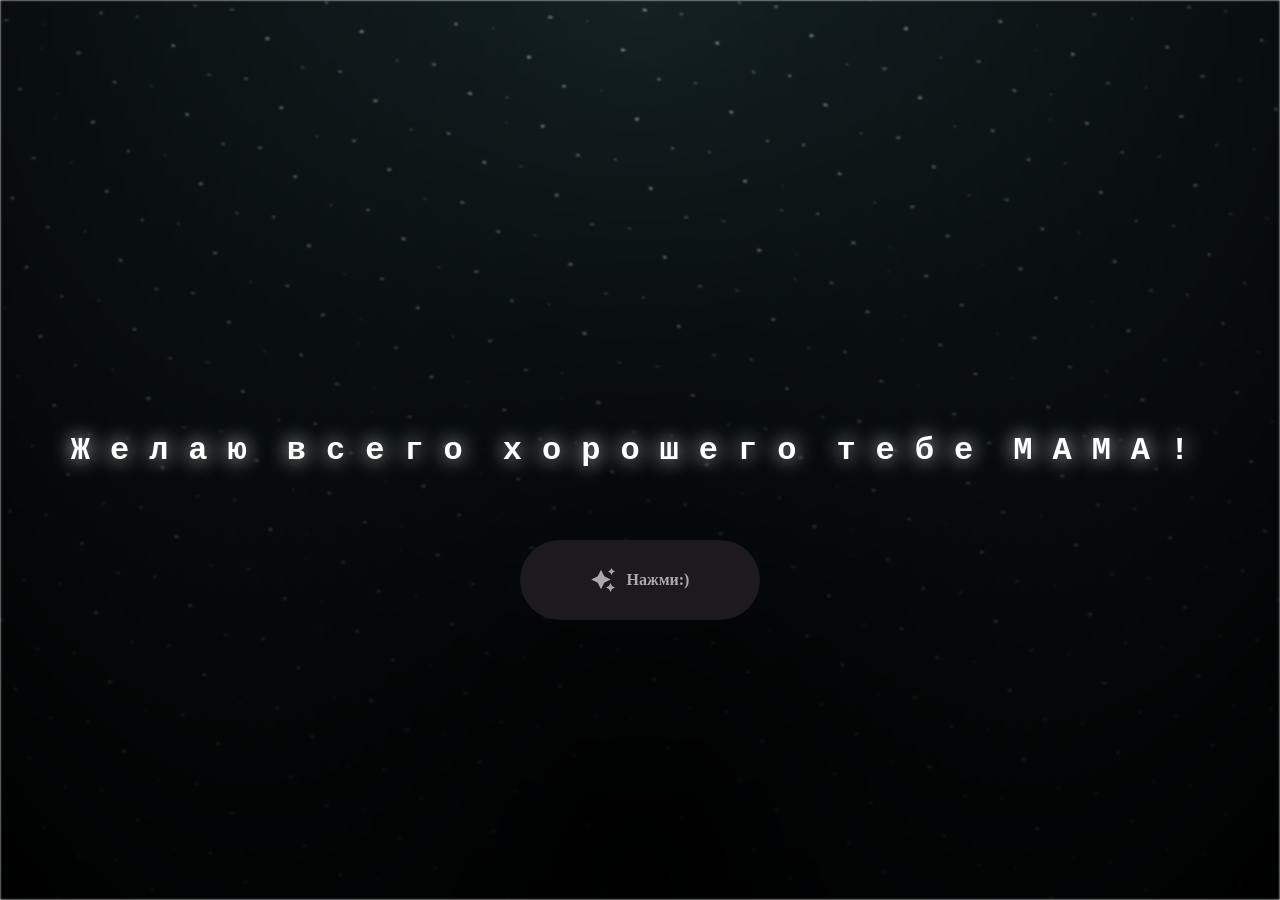
<file: index.html>
<html lang="en">

<head>
  <meta charset="UTF-8">
  <meta name="viewport" content="width=device-width, initial-scale=1.0">
  <link rel="shortcut icon" href="images/gift.png" type="image/x-icon">
  <link rel="stylesheet" href="css/index.css">

  <!-- Document Title -->
  <title>У меня есть кое что для тебя,открывай!</title>
</head>

<body>
  <!-- Background -->
  <div class="night"></div>

  <!-- Title -->
  <h1 class="title"></h1>

  <!-- Button -->
  <div style="position: absolute; top: 60vh; width: 100%; display: flex; justify-content: center;">
    <a href="flower.html" class="btn">
      <svg height="24" width="24" fill="#FFFFFF" viewBox="0 0 24 24" data-name="Layer 1" id="Layer_1" class="sparkle">
        <path
          d="M10,21.236,6.755,14.745.264,11.5,6.755,8.255,10,1.764l3.245,6.491L19.736,11.5l-6.491,3.245ZM18,21l1.5,3L21,21l3-1.5L21,18l-1.5-3L18,18l-3,1.5ZM19.333,4.667,20.5,7l1.167-2.333L24,3.5,21.667,2.333,20.5,0,19.333,2.333,17,3.5Z">
        </path>
      </svg>

      <span class="text">Нажми:)</span>
    </a>
  </div>

  <script src="js/index.js"></script>
</body>

</html>
</file>
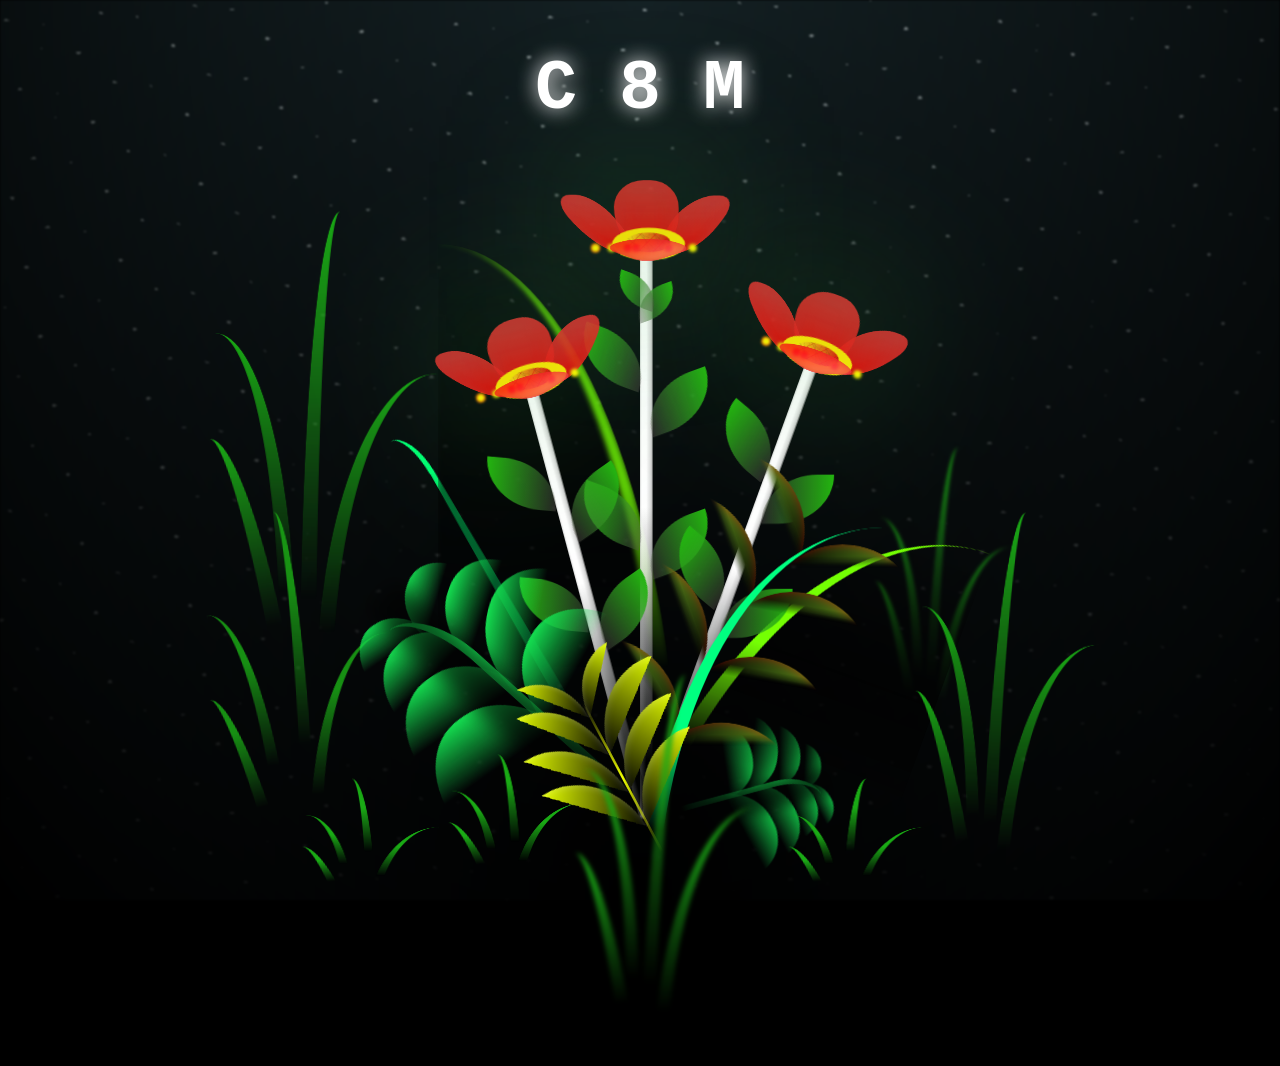
<file: flower.html>
<!DOCTYPE html>
<html lang="en">

<head>
  <meta charset="UTF-8">
  <meta http-equiv="X-UA-Compatible" content="IE=edge">
  <meta name="viewport" content="width=device-width, initial-scale=1.0">
  <link rel="shortcut icon" href="images/gift.png" type="image/x-icon">
  <link rel="stylesheet" href="css/style.css">

  <!-- Document Title -->
  <title>:)</title>
</head>

<body class="not-loaded">
  <!-- Background -->
  <div class="night"></div>

  <!-- Flower -->
  <div class="flowers">
    <div class="flower flower--1">
      <div class="flower__leafs flower__leafs--1">
        <div class="flower__leaf flower__leaf--1"></div>
        <div class="flower__leaf flower__leaf--2"></div>
        <div class="flower__leaf flower__leaf--3"></div>
        <div class="flower__leaf flower__leaf--4"></div>
        <div class="flower__white-circle"></div>

        <div class="flower__light flower__light--1"></div>
        <div class="flower__light flower__light--2"></div>
        <div class="flower__light flower__light--3"></div>
        <div class="flower__light flower__light--4"></div>
        <div class="flower__light flower__light--5"></div>
        <div class="flower__light flower__light--6"></div>
        <div class="flower__light flower__light--7"></div>
        <div class="flower__light flower__light--8"></div>

      </div>
      <div class="flower__line">
        <div class="flower__line__leaf flower__line__leaf--1"></div>
        <div class="flower__line__leaf flower__line__leaf--2"></div>
        <div class="flower__line__leaf flower__line__leaf--3"></div>
        <div class="flower__line__leaf flower__line__leaf--4"></div>
        <div class="flower__line__leaf flower__line__leaf--5"></div>
        <div class="flower__line__leaf flower__line__leaf--6"></div>
      </div>
    </div>

    <div class="flower flower--2">
      <div class="flower__leafs flower__leafs--2">
        <div class="flower__leaf flower__leaf--1"></div>
        <div class="flower__leaf flower__leaf--2"></div>
        <div class="flower__leaf flower__leaf--3"></div>
        <div class="flower__leaf flower__leaf--4"></div>
        <div class="flower__white-circle"></div>

        <div class="flower__light flower__light--1"></div>
        <div class="flower__light flower__light--2"></div>
        <div class="flower__light flower__light--3"></div>
        <div class="flower__light flower__light--4"></div>
        <div class="flower__light flower__light--5"></div>
        <div class="flower__light flower__light--6"></div>
        <div class="flower__light flower__light--7"></div>
        <div class="flower__light flower__light--8"></div>

      </div>
      <div class="flower__line">
        <div class="flower__line__leaf flower__line__leaf--1"></div>
        <div class="flower__line__leaf flower__line__leaf--2"></div>
        <div class="flower__line__leaf flower__line__leaf--3"></div>
        <div class="flower__line__leaf flower__line__leaf--4"></div>
      </div>
    </div>

    <div class="flower flower--3">
      <div class="flower__leafs flower__leafs--3">
        <div class="flower__leaf flower__leaf--1"></div>
        <div class="flower__leaf flower__leaf--2"></div>
        <div class="flower__leaf flower__leaf--3"></div>
        <div class="flower__leaf flower__leaf--4"></div>
        <div class="flower__white-circle"></div>

        <div class="flower__light flower__light--1"></div>
        <div class="flower__light flower__light--2"></div>
        <div class="flower__light flower__light--3"></div>
        <div class="flower__light flower__light--4"></div>
        <div class="flower__light flower__light--5"></div>
        <div class="flower__light flower__light--6"></div>
        <div class="flower__light flower__light--7"></div>
        <div class="flower__light flower__light--8"></div>

      </div>
      <div class="flower__line">
        <div class="flower__line__leaf flower__line__leaf--1"></div>
        <div class="flower__line__leaf flower__line__leaf--2"></div>
        <div class="flower__line__leaf flower__line__leaf--3"></div>
        <div class="flower__line__leaf flower__line__leaf--4"></div>
      </div>
    </div>

    <div class="grow-ans" style="--d:1.2s">
      <div class="flower__g-long">
        <div class="flower__g-long__top"></div>
        <div class="flower__g-long__bottom"></div>
      </div>
    </div>

    <div class="growing-grass">
      <div class="flower__grass flower__grass--1">
        <div class="flower__grass--top"></div>
        <div class="flower__grass--bottom"></div>
        <div class="flower__grass__leaf flower__grass__leaf--1"></div>
        <div class="flower__grass__leaf flower__grass__leaf--2"></div>
        <div class="flower__grass__leaf flower__grass__leaf--3"></div>
        <div class="flower__grass__leaf flower__grass__leaf--4"></div>
        <div class="flower__grass__leaf flower__grass__leaf--5"></div>
        <div class="flower__grass__leaf flower__grass__leaf--6"></div>
        <div class="flower__grass__leaf flower__grass__leaf--7"></div>
        <div class="flower__grass__leaf flower__grass__leaf--8"></div>
        <div class="flower__grass__overlay"></div>
      </div>
    </div>

    <div class="growing-grass">
      <div class="flower__grass flower__grass--2">
        <div class="flower__grass--top"></div>
        <div class="flower__grass--bottom"></div>
        <div class="flower__grass__leaf flower__grass__leaf--1"></div>
        <div class="flower__grass__leaf flower__grass__leaf--2"></div>
        <div class="flower__grass__leaf flower__grass__leaf--3"></div>
        <div class="flower__grass__leaf flower__grass__leaf--4"></div>
        <div class="flower__grass__leaf flower__grass__leaf--5"></div>
        <div class="flower__grass__leaf flower__grass__leaf--6"></div>
        <div class="flower__grass__leaf flower__grass__leaf--7"></div>
        <div class="flower__grass__leaf flower__grass__leaf--8"></div>
        <div class="flower__grass__overlay"></div>
      </div>
    </div>

    <div class="grow-ans" style="--d:2.4s">
      <div class="flower__g-right flower__g-right--1">
        <div class="leaf"></div>
      </div>
    </div>

    <div class="grow-ans" style="--d:2.8s">
      <div class="flower__g-right flower__g-right--2">
        <div class="leaf"></div>
      </div>
    </div>

    <div class="grow-ans" style="--d:2.8s">
      <div class="flower__g-front">
        <div class="flower__g-front__leaf-wrapper flower__g-front__leaf-wrapper--1">
          <div class="flower__g-front__leaf"></div>
        </div>
        <div class="flower__g-front__leaf-wrapper flower__g-front__leaf-wrapper--2">
          <div class="flower__g-front__leaf"></div>
        </div>
        <div class="flower__g-front__leaf-wrapper flower__g-front__leaf-wrapper--3">
          <div class="flower__g-front__leaf"></div>
        </div>
        <div class="flower__g-front__leaf-wrapper flower__g-front__leaf-wrapper--4">
          <div class="flower__g-front__leaf"></div>
        </div>
        <div class="flower__g-front__leaf-wrapper flower__g-front__leaf-wrapper--5">
          <div class="flower__g-front__leaf"></div>
        </div>
        <div class="flower__g-front__leaf-wrapper flower__g-front__leaf-wrapper--6">
          <div class="flower__g-front__leaf"></div>
        </div>
        <div class="flower__g-front__leaf-wrapper flower__g-front__leaf-wrapper--7">
          <div class="flower__g-front__leaf"></div>
        </div>
        <div class="flower__g-front__leaf-wrapper flower__g-front__leaf-wrapper--8">
          <div class="flower__g-front__leaf"></div>
        </div>
        <div class="flower__g-front__line"></div>
      </div>
    </div>

    <div class="grow-ans" style="--d:3.2s">
      <div class="flower__g-fr">
        <div class="leaf"></div>
        <div class="flower__g-fr__leaf flower__g-fr__leaf--1"></div>
        <div class="flower__g-fr__leaf flower__g-fr__leaf--2"></div>
        <div class="flower__g-fr__leaf flower__g-fr__leaf--3"></div>
        <div class="flower__g-fr__leaf flower__g-fr__leaf--4"></div>
        <div class="flower__g-fr__leaf flower__g-fr__leaf--5"></div>
        <div class="flower__g-fr__leaf flower__g-fr__leaf--6"></div>
        <div class="flower__g-fr__leaf flower__g-fr__leaf--7"></div>
        <div class="flower__g-fr__leaf flower__g-fr__leaf--8"></div>
      </div>
    </div>

    <div class="long-g long-g--0">
      <div class="grow-ans" style="--d:3s">
        <div class="leaf leaf--0"></div>
      </div>
      <div class="grow-ans" style="--d:2.2s">
        <div class="leaf leaf--1"></div>
      </div>
      <div class="grow-ans" style="--d:3.4s">
        <div class="leaf leaf--2"></div>
      </div>
      <div class="grow-ans" style="--d:3.6s">
        <div class="leaf leaf--3"></div>
      </div>
    </div>

    <div class="long-g long-g--1">
      <div class="grow-ans" style="--d:3.6s">
        <div class="leaf leaf--0"></div>
      </div>
      <div class="grow-ans" style="--d:3.8s">
        <div class="leaf leaf--1"></div>
      </div>
      <div class="grow-ans" style="--d:4s">
        <div class="leaf leaf--2"></div>
      </div>
      <div class="grow-ans" style="--d:4.2s">
        <div class="leaf leaf--3"></div>
      </div>
    </div>

    <div class="long-g long-g--2">
      <div class="grow-ans" style="--d:4s">
        <div class="leaf leaf--0"></div>
      </div>
      <div class="grow-ans" style="--d:4.2s">
        <div class="leaf leaf--1"></div>
      </div>
      <div class="grow-ans" style="--d:4.4s">
        <div class="leaf leaf--2"></div>
      </div>
      <div class="grow-ans" style="--d:4.6s">
        <div class="leaf leaf--3"></div>
      </div>
    </div>

    <div class="long-g long-g--3">
      <div class="grow-ans" style="--d:4s">
        <div class="leaf leaf--0"></div>
      </div>
      <div class="grow-ans" style="--d:4.2s">
        <div class="leaf leaf--1"></div>
      </div>
      <div class="grow-ans" style="--d:3s">
        <div class="leaf leaf--2"></div>
      </div>
      <div class="grow-ans" style="--d:3.6s">
        <div class="leaf leaf--3"></div>
      </div>
    </div>

    <div class="long-g long-g--4">
      <div class="grow-ans" style="--d:4s">
        <div class="leaf leaf--0"></div>
      </div>
      <div class="grow-ans" style="--d:4.2s">
        <div class="leaf leaf--1"></div>
      </div>
      <div class="grow-ans" style="--d:3s">
        <div class="leaf leaf--2"></div>
      </div>
      <div class="grow-ans" style="--d:3.6s">
        <div class="leaf leaf--3"></div>
      </div>
    </div>

    <div class="long-g long-g--5">
      <div class="grow-ans" style="--d:4s">
        <div class="leaf leaf--0"></div>
      </div>
      <div class="grow-ans" style="--d:4.2s">
        <div class="leaf leaf--1"></div>
      </div>
      <div class="grow-ans" style="--d:3s">
        <div class="leaf leaf--2"></div>
      </div>
      <div class="grow-ans" style="--d:3.6s">
        <div class="leaf leaf--3"></div>
      </div>
    </div>

    <div class="long-g long-g--6">
      <div class="grow-ans" style="--d:4.2s">
        <div class="leaf leaf--0"></div>
      </div>
      <div class="grow-ans" style="--d:4.4s">
        <div class="leaf leaf--1"></div>
      </div>
      <div class="grow-ans" style="--d:4.6s">
        <div class="leaf leaf--2"></div>
      </div>
      <div class="grow-ans" style="--d:4.8s">
        <div class="leaf leaf--3"></div>
      </div>
    </div>

    <div class="long-g long-g--7">
      <div class="grow-ans" style="--d:3s">
        <div class="leaf leaf--0"></div>
      </div>
      <div class="grow-ans" style="--d:3.2s">
        <div class="leaf leaf--1"></div>
      </div>
      <div class="grow-ans" style="--d:3.5s">
        <div class="leaf leaf--2"></div>
      </div>
      <div class="grow-ans" style="--d:3.6s">
        <div class="leaf leaf--3"></div>
      </div>
    </div>
  </div>

  <!-- Title -->
  <h1 class="title"><span id="title"></span></h1>
</body>

</html>

<!-- Import Javascript -->
<script src="js/main.js"></script>
</file>
<file: css/index.css>
*,
*::after,
*::before {
  padding: 0;
  margin: 0;
  box-sizing: border-box;
}

:root {
  --dark-color: #000;
}

.night {
  position: fixed;
  left: 50%;
  top: 0;
  transform: translateX(-50%);
  width: 100%;
  height: 100%;
  filter: blur(0.1vmin);
  background-image: radial-gradient(ellipse at top, transparent 0%, var(--dark-color)), radial-gradient(ellipse at bottom, var(--dark-color), rgba(145, 233, 255, 0.2)), repeating-linear-gradient(220deg, rgb(0, 0, 0) 0px, rgb(0, 0, 0) 19px, transparent 19px, transparent 22px), repeating-linear-gradient(189deg, rgb(0, 0, 0) 0px, rgb(0, 0, 0) 19px, transparent 19px, transparent 22px), repeating-linear-gradient(148deg, rgb(0, 0, 0) 0px, rgb(0, 0, 0) 19px, transparent 19px, transparent 22px), linear-gradient(90deg, rgb(255, 255, 250), rgb(240, 240, 240));
}

.title {
  position: absolute;
  top: 0;
  left: 0;
  color: white;
  font-family: 'Courier New', Courier, monospace;

  display: flex;
  flex-wrap: wrap;
  justify-content: center;
  align-content: center;
  align-items: center;

  width: 100%;
  height: 100vh;
  text-shadow: 0 0 20px white;
  letter-spacing: 0px;
}

@media (min-width: 500px) {
  .title {
    letter-spacing: 20px;
  }
}

@keyframes typing {
  from {
    opacity: 0;
  }

  to {
    opacity: 1;
  }
}

/* Terapkan animasi dengan delay */
.title span {
  opacity: 0;
  animation: typing 1s ease forwards;
  animation-delay: var(--delay);
}

a {
  text-decoration: none;
}

.btn {
  border: none;
  width: 15em;
  height: 5em;
  border-radius: 3em;
  display: flex;
  justify-content: center;
  align-items: center;
  gap: 12px;
  background: #1C1A1C;
  cursor: pointer;
  transition: all 450ms ease-in-out;
}

.sparkle {
  fill: #AAAAAA;
  transition: all 800ms ease;
}

.text {
  font-weight: 600;
  color: #AAAAAA;
  font-size: medium;
}

.btn:hover {
  background: linear-gradient(0deg, #A47CF3, #683FEA);
  box-shadow: inset 0px 1px 0px 0px rgba(255, 255, 255, 0.4),
    inset 0px -4px 0px 0px rgba(0, 0, 0, 0.2),
    0px 0px 0px 4px rgba(255, 255, 255, 0.2),
    0px 0px 180px 0px #9917FF;
  transform: translateY(-2px);
}

.btn:hover .text {
  color: white;
}

.btn:hover .sparkle {
  fill: white;
  transform: scale(1.2);
}
</file>
<file: css/style.css>
*,
*::after,
*::before {
  padding: 0;
  margin: 0;
  box-sizing: border-box;
}

:root {
  --dark-color: #000;
}

.title {
  position: absolute;
  width: 100%;
  text-align: center;
  margin-top: 50px;
  top: 0;
  left: 0;
  color: white;
  font-family: 'Courier New', Courier, monospace;
  font-size: 70px;
  text-shadow: 0px 0px 20px white;
}

body {
  display: flex;
  align-items: flex-end;
  justify-content: center;
  min-height: 100vh;
  background-color: var(--dark-color);
  overflow: hidden;
  perspective: 1000px;
}

.night {
  position: fixed;
  left: 50%;
  top: 0;
  transform: translateX(-50%);
  width: 100%;
  height: 100%;
  filter: blur(0.1vmin);
  background-image: radial-gradient(ellipse at top, transparent 0%, var(--dark-color)), radial-gradient(ellipse at bottom, var(--dark-color), rgba(145, 233, 255, 0.2)), repeating-linear-gradient(220deg, rgb(0, 0, 0) 0px, rgb(0, 0, 0) 19px, transparent 19px, transparent 22px), repeating-linear-gradient(189deg, rgb(0, 0, 0) 0px, rgb(0, 0, 0) 19px, transparent 19px, transparent 22px), repeating-linear-gradient(148deg, rgb(0, 0, 0) 0px, rgb(0, 0, 0) 19px, transparent 19px, transparent 22px), linear-gradient(90deg, rgb(255, 255, 250), rgb(240, 240, 240));
}

.flowers {
  position: relative;
  transform: scale(0.9);
}

.flower {
  position: absolute;
  bottom: 10vmin;
  transform-origin: bottom center;
  z-index: 10;
  --fl-speed: 0.8s;
}

.flower--1 {
  animation: moving-flower-1 4s linear infinite;
}

.flower--1 .flower__line {
  height: 70vmin;
  animation-delay: 0.3s;
}

.flower--1 .flower__line__leaf--1 {
  animation: blooming-leaf-right var(--fl-speed) 1.6s backwards;
}

.flower--1 .flower__line__leaf--2 {
  animation: blooming-leaf-right var(--fl-speed) 1.4s backwards;
}

.flower--1 .flower__line__leaf--3 {
  animation: blooming-leaf-left var(--fl-speed) 1.2s backwards;
}

.flower--1 .flower__line__leaf--4 {
  animation: blooming-leaf-left var(--fl-speed) 1s backwards;
}

.flower--1 .flower__line__leaf--5 {
  animation: blooming-leaf-right var(--fl-speed) 1.8s backwards;
}

.flower--1 .flower__line__leaf--6 {
  animation: blooming-leaf-left var(--fl-speed) 2s backwards;
}

.flower--2 {
  left: 50%;
  transform: rotate(20deg);
  animation: moving-flower-2 4s linear infinite;
}

.flower--2 .flower__line {
  height: 60vmin;
  animation-delay: 0.6s;
}

.flower--2 .flower__line__leaf--1 {
  animation: blooming-leaf-right var(--fl-speed) 1.9s backwards;
}

.flower--2 .flower__line__leaf--2 {
  animation: blooming-leaf-right var(--fl-speed) 1.7s backwards;
}

.flower--2 .flower__line__leaf--3 {
  animation: blooming-leaf-left var(--fl-speed) 1.5s backwards;
}

.flower--2 .flower__line__leaf--4 {
  animation: blooming-leaf-left var(--fl-speed) 1.3s backwards;
}

.flower--3 {
  left: 50%;
  transform: rotate(-15deg);
  animation: moving-flower-3 4s linear infinite;
}

.flower--3 .flower__line {
  animation-delay: 0.9s;
}

.flower--3 .flower__line__leaf--1 {
  animation: blooming-leaf-right var(--fl-speed) 2.5s backwards;
}

.flower--3 .flower__line__leaf--2 {
  animation: blooming-leaf-right var(--fl-speed) 2.3s backwards;
}

.flower--3 .flower__line__leaf--3 {
  animation: blooming-leaf-left var(--fl-speed) 2.1s backwards;
}

.flower--3 .flower__line__leaf--4 {
  animation: blooming-leaf-left var(--fl-speed) 1.9s backwards;
}

.flower__leafs {
  position: relative;
  animation: blooming-flower 2s backwards;
}

.flower__leafs--1 {
  animation-delay: 1.1s;
}

.flower__leafs--2 {
  animation-delay: 1.4s;
}

.flower__leafs--3 {
  animation-delay: 1.7s;
}

.flower__leafs::after {
  content: "";
  position: absolute;
  left: 0;
  top: 0;
  transform: translate(-50%, -100%);
  width: 8vmin;
  height: 8vmin;
  background-color: #2faa44;
  filter: blur(10vmin);
}

.flower__leaf {
  position: absolute;
  bottom: 0;
  left: 50%;
  width: 8vmin;
  height: 11vmin;
  border-radius: 51% 49% 47% 53%/44% 45% 55% 69%;
  background-color: #ff0000;
  background-image: linear-gradient(to top, #fd0000, #d63838);
  transform-origin: bottom center;
  opacity: 0.9;
  box-shadow: inset 0 0 2vmin rgb(224, 40, 40);
}

.flower__leaf--1 {
  transform: translate(-10%, 1%) rotateY(40deg) rotateX(-50deg);
}

.flower__leaf--2 {
  transform: translate(-50%, -4%) rotateX(40deg);
}

.flower__leaf--3 {
  transform: translate(-90%, 0%) rotateY(45deg) rotateX(50deg);
}

.flower__leaf--4 {
  width: 8vmin;
  height: 8vmin;
  transform-origin: bottom left;
  border-radius: 4vmin 10vmin 4vmin 4vmin;
  transform: translate(0%, 18%) rotateX(70deg) rotate(-43deg);
  background-image: linear-gradient(to top, rgba(255, 2555, 255, 0.4), #ff0000);
  z-index: 1;
  opacity: 0.8;
  -webkit-transform: translate(0%, 18%) rotateX(70deg) rotate(-43deg);
  -moz-transform: translate(0%, 18%) rotateX(70deg) rotate(-43deg);
  -ms-transform: translate(0%, 18%) rotateX(70deg) rotate(-43deg);
  -o-transform: translate(0%, 18%) rotateX(70deg) rotate(-43deg);
}

.flower__white-circle {
  position: absolute;
  left: -3.5vmin;
  top: -3vmin;
  width: 9vmin;
  height: 4vmin;
  border-radius: 50%;
  background-color: #ffe604;
}

.flower__white-circle::after {
  content: "";
  position: absolute;
  left: 50%;
  top: 45%;
  transform: translate(-50%, -50%);
  width: 60%;
  height: 60%;
  border-radius: inherit;
  background-image: repeating-linear-gradient(135deg, rgb(255, 0, 0) 0px, rgba(0, 0, 0, 0.03) 1px, transparent 1px, transparent 12px), repeating-linear-gradient(45deg, rgba(0, 0, 0, 0.03) 0px, rgba(0, 0, 0, 0.03) 1px, transparent 1px, transparent 12px), repeating-linear-gradient(67.5deg, rgba(0, 0, 0, 0.03) 0px, rgba(0, 0, 0, 0.03) 1px, transparent 1px, transparent 12px), repeating-linear-gradient(135deg, rgba(0, 0, 0, 0.03) 0px, rgba(0, 0, 0, 0.03) 1px, transparent 1px, transparent 12px), repeating-linear-gradient(45deg, rgba(0, 0, 0, 0.03) 0px, rgba(0, 0, 0, 0.03) 1px, transparent 1px, transparent 12px), repeating-linear-gradient(112.5deg, rgba(0, 0, 0, 0.03) 0px, rgba(0, 0, 0, 0.03) 1px, transparent 1px, transparent 12px), repeating-linear-gradient(112.5deg, rgba(0, 0, 0, 0.03) 0px, rgba(0, 0, 0, 0.03) 1px, transparent 1px, transparent 12px), repeating-linear-gradient(45deg, rgba(0, 0, 0, 0.03) 0px, rgba(0, 0, 0, 0.03) 1px, transparent 1px, transparent 12px), repeating-linear-gradient(22.5deg, rgba(0, 0, 0, 0.03) 0px, rgba(0, 0, 0, 0.03) 1px, transparent 1px, transparent 12px), repeating-linear-gradient(45deg, rgba(0, 0, 0, 0.03) 0px, rgba(0, 0, 0, 0.03) 1px, transparent 1px, transparent 12px), repeating-linear-gradient(22.5deg, rgba(0, 0, 0, 0.03) 0px, rgba(0, 0, 0, 0.03) 1px, transparent 1px, transparent 12px), repeating-linear-gradient(135deg, rgba(0, 0, 0, 0.03) 0px, rgba(0, 0, 0, 0.03) 1px, transparent 1px, transparent 12px), repeating-linear-gradient(157.5deg, rgba(0, 0, 0, 0.03) 0px, rgba(0, 0, 0, 0.03) 1px, transparent 1px, transparent 12px), repeating-linear-gradient(67.5deg, rgba(0, 0, 0, 0.03) 0px, rgba(0, 0, 0, 0.03) 1px, transparent 1px, transparent 12px), repeating-linear-gradient(67.5deg, rgba(0, 0, 0, 0.03) 0px, rgba(0, 0, 0, 0.03) 1px, transparent 1px, transparent 12px), linear-gradient(90deg, rgb(255, 235, 18), rgb(221, 14, 14));
}

.flower__line {
  height: 55vmin;
  width: 1.5vmin;
  background-image: linear-gradient(to left, rgba(0, 0, 0, 0.2), transparent, rgba(255, 255, 255, 0.2)), linear-gradient(to top, transparent 10%, #fff, #fff);
  box-shadow: inset 0 0 2px rgba(0, 0, 0, 0.5);
  animation: grow-flower-tree 4s backwards;
}

.flower__line__leaf {
  --w: 7vmin;
  --h: calc(var(--w) + 2vmin);
  position: absolute;
  top: 20%;
  left: 90%;
  width: var(--w);
  height: var(--h);
  border-top-right-radius: var(--h);
  border-bottom-left-radius: var(--h);
  background-image: linear-gradient(to top, rgba(87, 79, 79, 0.4), #22b40f);
}

.flower__line__leaf--1 {
  transform: rotate(70deg) rotateY(30deg);
}

.flower__line__leaf--2 {
  top: 45%;
  transform: rotate(70deg) rotateY(30deg);
}

.flower__line__leaf--3,
.flower__line__leaf--4,
.flower__line__leaf--6 {
  border-top-right-radius: 0;
  border-bottom-left-radius: 0;
  border-top-left-radius: var(--h);
  border-bottom-right-radius: var(--h);
  left: -460%;
  top: 12%;
  transform: rotate(-70deg) rotateY(30deg);
}

.flower__line__leaf--4 {
  top: 40%;
}

.flower__line__leaf--5 {
  top: 0;
  transform-origin: left;
  transform: rotate(70deg) rotateY(30deg) scale(0.6);
}

.flower__line__leaf--6 {
  top: -2%;
  left: -450%;
  transform-origin: right;
  transform: rotate(-70deg) rotateY(30deg) scale(0.6);
}

.flower__light {
  position: absolute;
  bottom: 0vmin;
  width: 1vmin;
  height: 1vmin;
  background-color: rgb(255, 0, 0);
  border-radius: 50%;
  filter: blur(0.2vmin);
  animation: light-ans 4s linear infinite backwards;
}

.flower__light:nth-child(odd) {
  background-color: #fffb00;
}

.flower__light--1 {
  left: -2vmin;
  animation-delay: 1s;
}

.flower__light--2 {
  left: 3vmin;
  animation-delay: 0.5s;
}

.flower__light--3 {
  left: -6vmin;
  animation-delay: 0.3s;
}

.flower__light--4 {
  left: 6vmin;
  animation-delay: 0.9s;
}

.flower__light--5 {
  left: -1vmin;
  animation-delay: 1.5s;
}

.flower__light--6 {
  left: -4vmin;
  animation-delay: 3s;
}

.flower__light--7 {
  left: 3vmin;
  animation-delay: 2s;
}

.flower__light--8 {
  left: -6vmin;
  animation-delay: 3.5s;
}

.flower__grass {
  --c: #13dd4f;
  --line-w: 1.5vmin;
  position: absolute;
  bottom: 12vmin;
  left: -7vmin;
  display: flex;
  flex-direction: column;
  align-items: flex-end;
  z-index: 20;
  transform-origin: bottom center;
  transform: rotate(-48deg) rotateY(40deg);
}

.flower__grass--1 {
  animation: moving-grass 2s linear infinite;
}

.flower__grass--2 {
  left: 2vmin;
  bottom: 10vmin;
  transform: scale(0.5) rotate(75deg) rotateX(10deg) rotateY(-200deg);
  opacity: 0.8;
  z-index: 0;
  animation: moving-grass--2 1.5s linear infinite;
}

.flower__grass--top {
  width: 7vmin;
  height: 10vmin;
  border-top-right-radius: 100%;
  border-right: var(--line-w) solid var(--c);
  transform-origin: bottom center;
  transform: rotate(-2deg);
}

.flower__grass--bottom {
  margin-top: -2px;
  width: var(--line-w);
  height: 25vmin;
  background-image: linear-gradient(to top, transparent, var(--c));
}

.flower__grass__leaf {
  --size: 10vmin;
  position: absolute;
  width: calc(var(--size) * 2.1);
  height: var(--size);
  border-top-left-radius: var(--size);
  border-top-right-radius: var(--size);
  background-image: linear-gradient(to top, transparent, transparent 30%, var(--c));
  z-index: 100;
}

.flower__grass__leaf--1 {
  top: -6%;
  left: 30%;
  --size: 6vmin;
  transform: rotate(-20deg);
  animation: growing-grass-ans--1 2s 2.6s backwards;
}

@keyframes growing-grass-ans--1 {
  0% {
    transform-origin: bottom left;
    transform: rotate(-20deg) scale(0);
  }
}

.flower__grass__leaf--2 {
  top: -5%;
  left: -110%;
  --size: 6vmin;
  transform: rotate(10deg);
  animation: growing-grass-ans--2 2s 2.4s linear backwards;
}

@keyframes growing-grass-ans--2 {
  0% {
    transform-origin: bottom right;
    transform: rotate(10deg) scale(0);
  }
}

.flower__grass__leaf--3 {
  top: 5%;
  left: 60%;
  --size: 8vmin;
  transform: rotate(-18deg) rotateX(-20deg);
  animation: growing-grass-ans--3 2s 2.2s linear backwards;
}

@keyframes growing-grass-ans--3 {
  0% {
    transform-origin: bottom left;
    transform: rotate(-18deg) rotateX(-20deg) scale(0);
  }
}

.flower__grass__leaf--4 {
  top: 6%;
  left: -135%;
  --size: 8vmin;
  transform: rotate(2deg);
  animation: growing-grass-ans--4 2s 2s linear backwards;
}

@keyframes growing-grass-ans--4 {
  0% {
    transform-origin: bottom right;
    transform: rotate(2deg) scale(0);
  }
}

.flower__grass__leaf--5 {
  top: 20%;
  left: 60%;
  --size: 10vmin;
  transform: rotate(-24deg) rotateX(-20deg);
  animation: growing-grass-ans--5 2s 1.8s linear backwards;
}

@keyframes growing-grass-ans--5 {
  0% {
    transform-origin: bottom left;
    transform: rotate(-24deg) rotateX(-20deg) scale(0);
  }
}

.flower__grass__leaf--6 {
  top: 22%;
  left: -180%;
  --size: 10vmin;
  transform: rotate(10deg);
  animation: growing-grass-ans--6 2s 1.6s linear backwards;
}

@keyframes growing-grass-ans--6 {
  0% {
    transform-origin: bottom right;
    transform: rotate(10deg) scale(0);
  }
}

.flower__grass__leaf--7 {
  top: 39%;
  left: 70%;
  --size: 10vmin;
  transform: rotate(-10deg);
  animation: growing-grass-ans--7 2s 1.4s linear backwards;
}

@keyframes growing-grass-ans--7 {
  0% {
    transform-origin: bottom left;
    transform: rotate(-10deg) scale(0);
  }
}

.flower__grass__leaf--8 {
  top: 40%;
  left: -215%;
  --size: 11vmin;
  transform: rotate(10deg);
  animation: growing-grass-ans--8 2s 1.2s linear backwards;
}

@keyframes growing-grass-ans--8 {
  0% {
    transform-origin: bottom right;
    transform: rotate(10deg) scale(0);
  }
}

.flower__grass__overlay {
  position: absolute;
  top: -10%;
  right: 0%;
  width: 100%;
  height: 100%;
  background-color: rgba(0, 0, 0, 0.6);
  filter: blur(1.5vmin);
  z-index: 100;
}

.flower__g-long {
  --w: 2vmin;
  --h: 6vmin;
  --c: #00ff73;
  position: absolute;
  bottom: 10vmin;
  left: -3vmin;
  transform-origin: bottom center;
  transform: rotate(-30deg) rotateY(-20deg);
  display: flex;
  flex-direction: column;
  align-items: flex-end;
  animation: flower-g-long-ans 3s linear infinite;
}

@keyframes flower-g-long-ans {

  0%,
  100% {
    transform: rotate(-30deg) rotateY(-20deg);
  }

  50% {
    transform: rotate(-32deg) rotateY(-20deg);
  }
}

.flower__g-long__top {
  top: calc(var(--h) * -1);
  width: calc(var(--w) + 1vmin);
  height: var(--h);
  border-top-right-radius: 100%;
  border-right: 0.7vmin solid var(--c);
  transform: translate(-0.7vmin, 1vmin);
}

.flower__g-long__bottom {
  width: var(--w);
  height: 50vmin;
  transform-origin: bottom center;
  background-image: linear-gradient(to top, transparent 30%, var(--c));
  box-shadow: inset 0 0 2px rgba(0, 0, 0, 0.5);
  -webkit-clip-path: polygon(35% 0, 65% 1%, 100% 100%, 0% 100%);
  clip-path: polygon(35% 0, 65% 1%, 100% 100%, 0% 100%);
}

.flower__g-right {
  position: absolute;
  bottom: 6vmin;
  left: -2vmin;
  transform-origin: bottom left;
  transform: rotate(20deg);
}

.flower__g-right .leaf {
  width: 30vmin;
  height: 50vmin;
  border-top-left-radius: 100%;
  border-left: 2vmin solid #74ff03;
  background-image: linear-gradient(to bottom, transparent, var(--dark-color) 60%);
  -webkit-mask-image: linear-gradient(to top, transparent 30%, #ff0000 60%);
}

.flower__g-right--1 {
  animation: flower-g-right-ans 2.5s linear infinite;
}

.flower__g-right--2 {
  left: 5vmin;
  transform: rotateY(-180deg);
  animation: flower-g-right-ans--2 3s linear infinite;
}

.flower__g-right--2 .leaf {
  height: 75vmin;
  filter: blur(0.3vmin);
  opacity: 0.8;
}

@keyframes flower-g-right-ans {

  0%,
  100% {
    transform: rotate(20deg);
  }

  50% {
    transform: rotate(24deg) rotateX(-20deg);
  }
}

@keyframes flower-g-right-ans--2 {

  0%,
  100% {
    transform: rotateY(-180deg) rotate(0deg) rotateX(-20deg);
  }

  50% {
    transform: rotateY(-180deg) rotate(6deg) rotateX(-20deg);
  }
}

.flower__g-front {
  position: absolute;
  bottom: 6vmin;
  left: 2.5vmin;
  z-index: 100;
  transform-origin: bottom center;
  transform: rotate(-28deg) rotateY(30deg) scale(1.04);
  animation: flower__g-front-ans 2s linear infinite;
}

@keyframes flower__g-front-ans {

  0%,
  100% {
    transform: rotate(-28deg) rotateY(30deg) scale(1.04);
  }

  50% {
    transform: rotate(-35deg) rotateY(40deg) scale(1.04);
  }
}

.flower__g-front__line {
  width: 0.3vmin;
  height: 20vmin;
  background-image: linear-gradient(to top, transparent, #eeff00, transparent 100%);
  position: relative;
}

.flower__g-front__leaf-wrapper {
  position: absolute;
  top: 0;
  left: 0;
  transform-origin: bottom left;
  transform: rotate(10deg);
}

.flower__g-front__leaf-wrapper:nth-child(even) {
  left: 0vmin;
  transform: rotateY(-180deg) rotate(5deg);
  animation: flower__g-front__leaf-left-ans 1s ease-in backwards;
}

.flower__g-front__leaf-wrapper:nth-child(odd) {
  animation: flower__g-front__leaf-ans 1s ease-in backwards;
}

.flower__g-front__leaf-wrapper--1 {
  top: -8vmin;
  transform: scale(0.7);
  animation: flower__g-front__leaf-ans 1s 5.5s ease-in backwards !important;
}

.flower__g-front__leaf-wrapper--2 {
  top: -8vmin;
  transform: rotateY(-180deg) scale(0.7) !important;
  animation: flower__g-front__leaf-left-ans-2 1s 4.6s ease-in backwards !important;
}

.flower__g-front__leaf-wrapper--3 {
  top: -3vmin;
  animation: flower__g-front__leaf-ans 1s 4.6s ease-in backwards;
}

.flower__g-front__leaf-wrapper--4 {
  top: -3vmin;
  transform: rotateY(-180deg) scale(0.9) !important;
  animation: flower__g-front__leaf-left-ans-2 1s 4.6s ease-in backwards !important;
}

@keyframes flower__g-front__leaf-left-ans-2 {
  0% {
    transform: rotateY(-180deg) scale(0);
  }
}

.flower__g-front__leaf-wrapper--5,
.flower__g-front__leaf-wrapper--6 {
  top: 2vmin;
}

.flower__g-front__leaf-wrapper--7,
.flower__g-front__leaf-wrapper--8 {
  top: 6.5vmin;
}

.flower__g-front__leaf-wrapper--2 {
  animation-delay: 5.2s !important;
}

.flower__g-front__leaf-wrapper--3 {
  animation-delay: 4.9s !important;
}

.flower__g-front__leaf-wrapper--5 {
  animation-delay: 4.3s !important;
}

.flower__g-front__leaf-wrapper--6 {
  animation-delay: 4.1s !important;
}

.flower__g-front__leaf-wrapper--7 {
  animation-delay: 3.8s !important;
}

.flower__g-front__leaf-wrapper--8 {
  animation-delay: 3.5s !important;
}

@keyframes flower__g-front__leaf-ans {
  0% {
    transform: rotate(10deg) scale(0);
  }
}

@keyframes flower__g-front__leaf-left-ans {
  0% {
    transform: rotateY(-180deg) rotate(5deg) scale(0);
  }
}

.flower__g-front__leaf {
  width: 10vmin;
  height: 10vmin;
  border-radius: 100% 0% 0% 100%/100% 100% 0% 0%;
  box-shadow: inset 0 2px 1vmin hsla(0, 0%, 100%, 0.2);
  background-image: linear-gradient(to bottom left, transparent, var(--dark-color)), linear-gradient(to bottom right, #e5ff00 50%, transparent 50%, transparent);
  -webkit-mask-image: linear-gradient(to bottom right, #ff0000 50%, transparent 50%, transparent);
  mask-image: linear-gradient(to bottom right, #ff0000 50%, transparent 50%, transparent);
}

.flower__g-fr {
  position: absolute;
  bottom: -4vmin;
  left: vmin;
  transform-origin: bottom left;
  z-index: 10;
  animation: flower__g-fr-ans 2s linear infinite;
}

@keyframes flower__g-fr-ans {

  0%,
  100% {
    transform: rotate(2deg);
  }

  50% {
    transform: rotate(4deg);
    -webkit-transform: rotate(4deg);
    -moz-transform: rotate(4deg);
    -ms-transform: rotate(4deg);
    -o-transform: rotate(4deg);
  }
}

.flower__g-fr .leaf {
  width: 30vmin;
  height: 50vmin;
  border-top-left-radius: 100%;
  border-left: 2vmin solid #00ff80;
  -webkit-mask-image: linear-gradient(to top, transparent 25%, #fff 50%);
  position: relative;
  z-index: 1;
}

.flower__g-fr__leaf {
  position: absolute;
  top: 0;
  left: 0;
  width: 10vmin;
  height: 10vmin;
  border-radius: 100% 0% 0% 100%/100% 100% 0% 0%;
  box-shadow: inset 0 2px 1vmin hsla(0, 100%, 51%, 0.336);
  background-image: linear-gradient(to bottom left, transparent, var(--dark-color) 98%), linear-gradient(to bottom right, #5b8b1b 45%, transparent 50%, transparent);
  -webkit-mask-image: linear-gradient(135deg, #ff0000 40%, transparent 50%, transparent);
}

.flower__g-fr__leaf--1 {
  left: 20vmin;
  transform: rotate(45deg);
  animation: flower__g-fr-leaft-ans-1 0.5s 5.2s linear backwards;
}

@keyframes flower__g-fr-leaft-ans-1 {
  0% {
    transform-origin: left;
    transform: rotate(45deg) scale(0);
  }
}

.flower__g-fr__leaf--2 {
  left: 12vmin;
  top: -7vmin;
  transform: rotate(25deg) rotateY(-180deg);
  animation: flower__g-fr-leaft-ans-6 0.5s 5s linear backwards;
}

.flower__g-fr__leaf--3 {
  left: 15vmin;
  top: 6vmin;
  transform: rotate(55deg);
  animation: flower__g-fr-leaft-ans-5 0.5s 4.8s linear backwards;
}

.flower__g-fr__leaf--4 {
  left: 6vmin;
  top: -2vmin;
  transform: rotate(25deg) rotateY(-180deg);
  animation: flower__g-fr-leaft-ans-6 0.5s 4.6s linear backwards;
}

.flower__g-fr__leaf--5 {
  left: 10vmin;
  top: 14vmin;
  transform: rotate(55deg);
  animation: flower__g-fr-leaft-ans-5 0.5s 4.4s linear backwards;
}

@keyframes flower__g-fr-leaft-ans-5 {
  0% {
    transform-origin: left;
    transform: rotate(55deg) scale(0);
  }
}

.flower__g-fr__leaf--6 {
  left: 0vmin;
  top: 6vmin;
  transform: rotate(25deg) rotateY(-180deg);
  animation: flower__g-fr-leaft-ans-6 0.5s 4.2s linear backwards;
}

@keyframes flower__g-fr-leaft-ans-6 {
  0% {
    transform-origin: right;
    transform: rotate(25deg) rotateY(-180deg) scale(0);
  }
}

.flower__g-fr__leaf--7 {
  left: 5vmin;
  top: 22vmin;
  transform: rotate(45deg);
  animation: flower__g-fr-leaft-ans-7 0.5s 4s linear backwards;
}

@keyframes flower__g-fr-leaft-ans-7 {
  0% {
    transform-origin: left;
    transform: rotate(45deg) scale(0);
  }
}

.flower__g-fr__leaf--8 {
  left: -4vmin;
  top: 15vmin;
  transform: rotate(15deg) rotateY(-180deg);
  animation: flower__g-fr-leaft-ans-8 0.5s 3.8s linear backwards;
}

@keyframes flower__g-fr-leaft-ans-8 {
  0% {
    transform-origin: right;
    transform: rotate(15deg) rotateY(-180deg) scale(0);
  }
}

.long-g {
  position: absolute;
  bottom: 25vmin;
  left: -42vmin;
  transform-origin: bottom left;
}

.long-g--1 {
  bottom: 0vmin;
  transform: scale(0.8) rotate(-5deg);
}

.long-g--1 .leaf {
  -webkit-mask-image: linear-gradient(to top, transparent 40%, #3e9c12d3 80%) !important;
}

.long-g--1 .leaf--1 {
  --w: 5vmin;
  --h: 60vmin;
  left: -2vmin;
  transform: rotate(3deg) rotateY(-180deg);
}

.long-g--2,
.long-g--3 {
  bottom: -3vmin;
  left: -35vmin;
  transform-origin: center;
  transform: scale(0.6) rotateX(60deg);
}

.long-g--2 .leaf,
.long-g--3 .leaf {
  -webkit-mask-image: linear-gradient(to top, transparent 50%, #5aa120 80%) !important;
}

.long-g--2 .leaf--1,
.long-g--3 .leaf--1 {
  left: -1vmin;
  transform: rotateY(-180deg);
}

.long-g--3 {
  left: -17vmin;
  bottom: 0vmin;
}

.long-g--3 .leaf {
  -webkit-mask-image: linear-gradient(to top, transparent 40%, #18cf30 80%) !important;
}

.long-g--4 {
  left: 25vmin;
  bottom: -3vmin;
  transform-origin: center;
  transform: scale(0.6) rotateX(60deg);
}

.long-g--4 .leaf {
  -webkit-mask-image: linear-gradient(to top, transparent 50%, #468f1c 80%) !important;
}

.long-g--5 {
  left: 42vmin;
  bottom: 0vmin;
  transform: scale(0.8) rotate(2deg);
}

.long-g--6 {
  left: 0vmin;
  bottom: -20vmin;
  z-index: 100;
  filter: blur(0.3vmin);
  transform: scale(0.8) rotate(2deg);
}

.long-g--7 {
  left: 35vmin;
  bottom: 20vmin;
  z-index: -1;
  filter: blur(0.3vmin);
  transform: scale(0.6) rotate(2deg);
  opacity: 0.7;
}

.long-g .leaf {
  --w: 15vmin;
  --h: 40vmin;
  --c: #1aaa15;
  position: absolute;
  bottom: 0;
  width: var(--w);
  height: var(--h);
  border-top-left-radius: 100%;
  border-left: 2vmin solid var(--c);
  -webkit-mask-image: linear-gradient(to top, transparent 20%, var(--dark-color));
  transform-origin: bottom center;
}

.long-g .leaf--0 {
  left: 2vmin;
  animation: leaf-ans-1 4s linear infinite;
}

.long-g .leaf--1 {
  --w: 5vmin;
  --h: 60vmin;
  animation: leaf-ans-1 4s linear infinite;
}

.long-g .leaf--2 {
  --w: 10vmin;
  --h: 40vmin;
  left: -0.5vmin;
  bottom: 5vmin;
  transform-origin: bottom left;
  transform: rotateY(-180deg);
  animation: leaf-ans-2 3s linear infinite;
}

.long-g .leaf--3 {
  --w: 5vmin;
  --h: 30vmin;
  left: -1vmin;
  bottom: 3.2vmin;
  transform-origin: bottom left;
  transform: rotate(-10deg) rotateY(-180deg);
  animation: leaf-ans-3 3s linear infinite;
}

@keyframes leaf-ans-1 {

  0%,
  100% {
    transform: rotate(-5deg) scale(1);
  }

  50% {
    transform: rotate(5deg) scale(1.1);
  }
}

@keyframes leaf-ans-2 {

  0%,
  100% {
    transform: rotateY(-180deg) rotate(5deg);
  }

  50% {
    transform: rotateY(-180deg) rotate(0deg) scale(1.1);
  }
}

@keyframes leaf-ans-3 {

  0%,
  100% {
    transform: rotate(-10deg) rotateY(-180deg);
  }

  50% {
    transform: rotate(-20deg) rotateY(-180deg);
  }
}

.grow-ans {
  animation: grow-ans 2s var(--d) backwards;
}

@keyframes grow-ans {
  0% {
    transform: scale(0);
    opacity: 0;
  }
}

@keyframes light-ans {
  0% {
    opacity: 0;
    transform: translateY(0vmin);
  }

  25% {
    opacity: 1;
    transform: translateY(-5vmin) translateX(-2vmin);
  }

  50% {
    opacity: 1;
    transform: translateY(-15vmin) translateX(2vmin);
    filter: blur(0.2vmin);
  }

  75% {
    transform: translateY(-20vmin) translateX(-2vmin);
    filter: blur(0.2vmin);
  }

  100% {
    transform: translateY(-30vmin);
    opacity: 0;
    filter: blur(1vmin);
  }
}

@keyframes moving-flower-1 {

  0%,
  100% {
    transform: rotate(2deg);
  }

  50% {
    transform: rotate(-2deg);
  }
}

@keyframes moving-flower-2 {

  0%,
  100% {
    transform: rotate(18deg);
  }

  50% {
    transform: rotate(14deg);
  }
}

@keyframes moving-flower-3 {

  0%,
  100% {
    transform: rotate(-18deg);
  }

  50% {
    transform: rotate(-20deg) rotateY(-10deg);
  }
}

@keyframes blooming-leaf-right {
  0% {
    transform-origin: left;
    transform: rotate(70deg) rotateY(30deg) scale(0);
  }
}

@keyframes blooming-leaf-left {
  0% {
    transform-origin: right;
    transform: rotate(-70deg) rotateY(30deg) scale(0);
  }
}

@keyframes grow-flower-tree {
  0% {
    height: 0;
    border-radius: 1vmin;
  }
}

@keyframes blooming-flower {
  0% {
    transform: scale(0);
  }
}

@keyframes moving-grass {

  0%,
  100% {
    transform: rotate(-48deg) rotateY(40deg);
  }

  50% {
    transform: rotate(-50deg) rotateY(40deg);
  }
}

@keyframes moving-grass--2 {

  0%,
  100% {
    transform: scale(0.5) rotate(75deg) rotateX(10deg) rotateY(-200deg);
  }

  50% {
    transform: scale(0.5) rotate(79deg) rotateX(10deg) rotateY(-200deg);
  }
}

.growing-grass {
  animation: growing-grass-ans 1s 2s backwards;
}

@keyframes growing-grass-ans {
  0% {
    transform: scale(0);
  }
}

.not-loaded * {
  animation-play-state: paused !important;
}

/*# sourceMappingURL=style.css.map */
</file>
